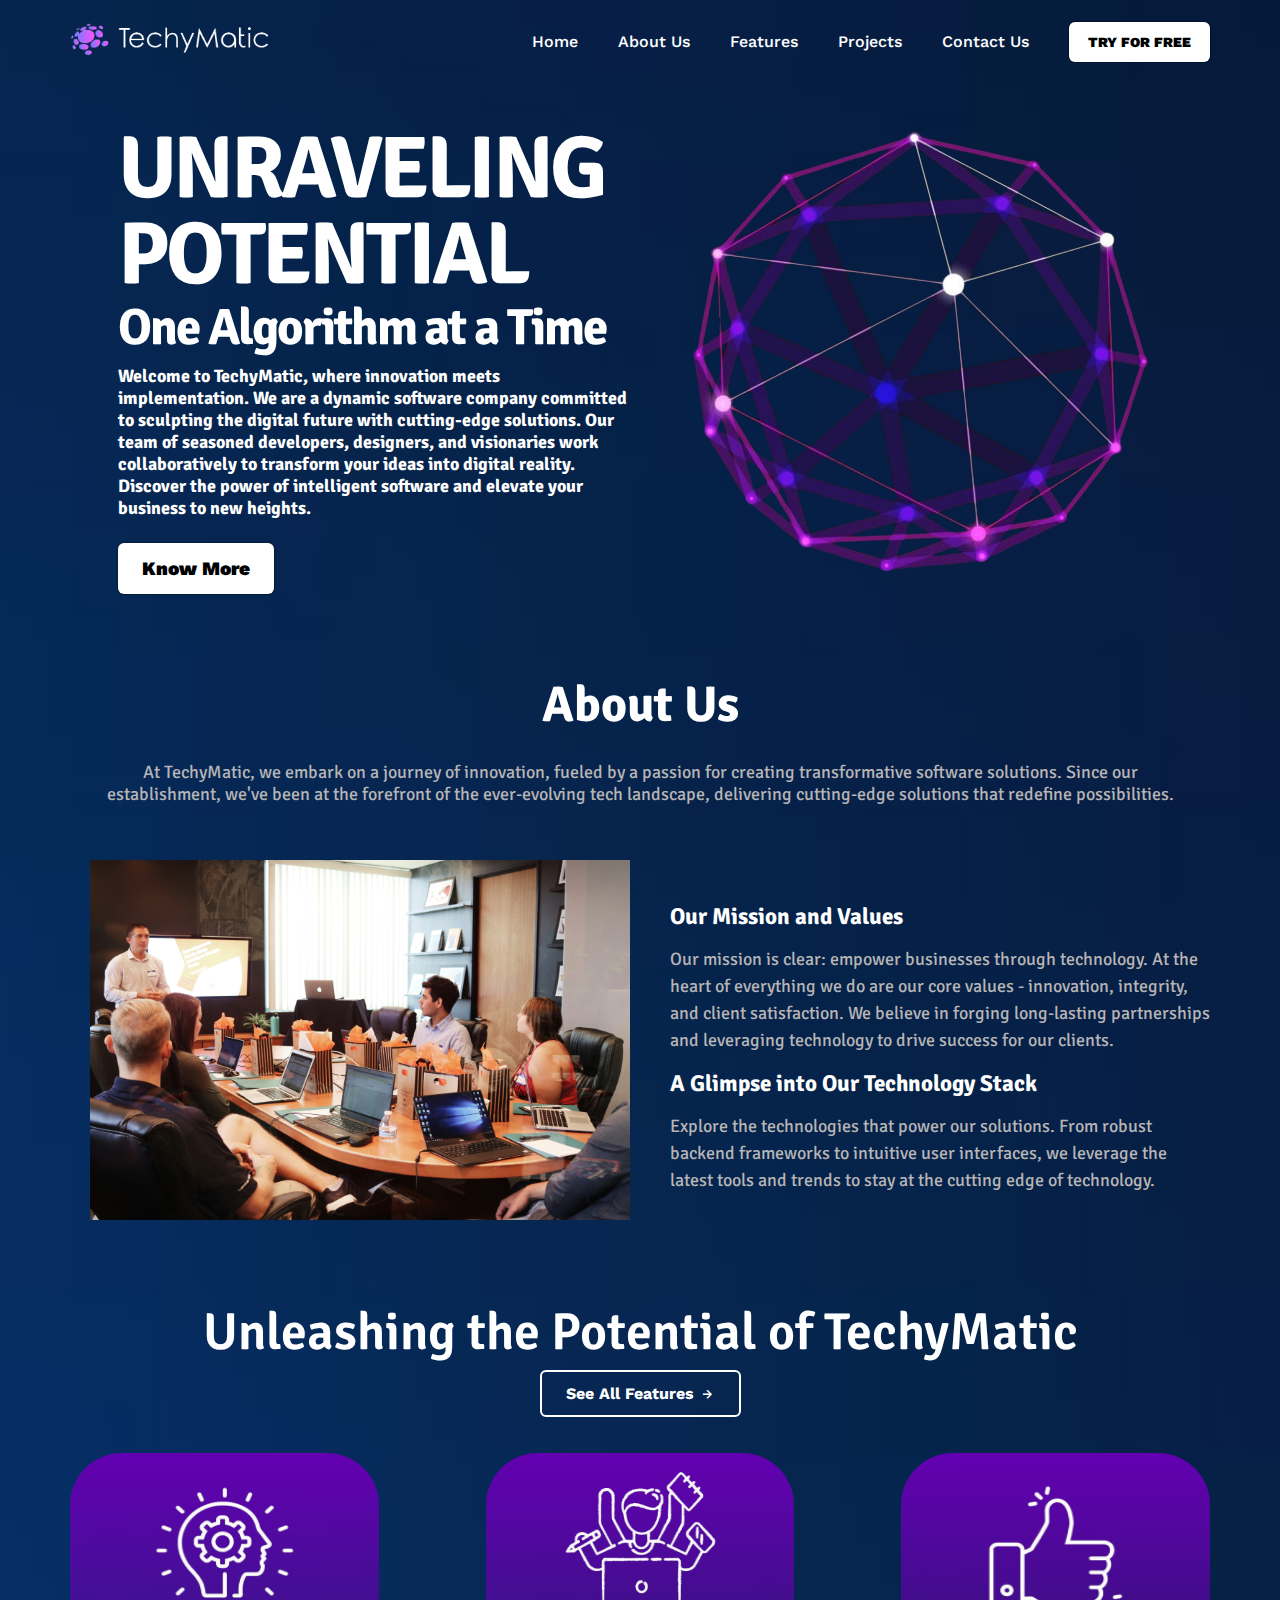
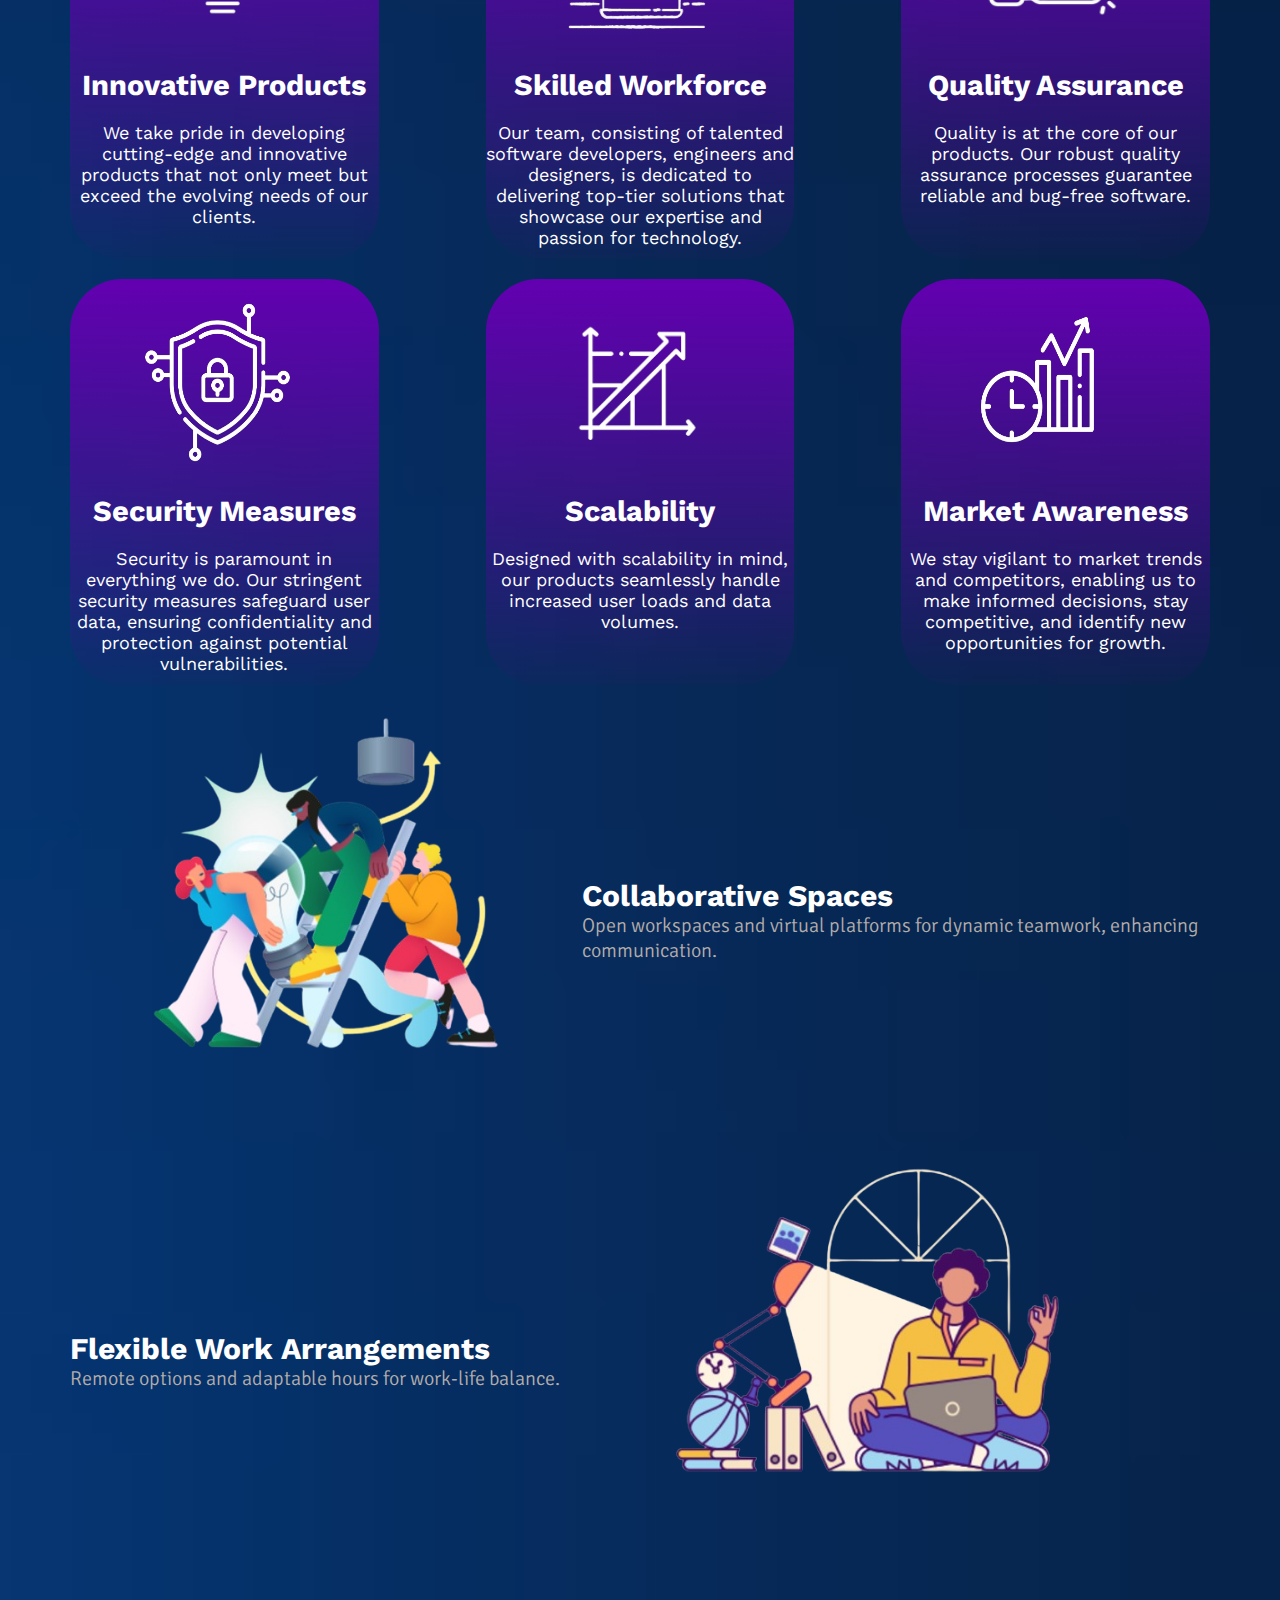
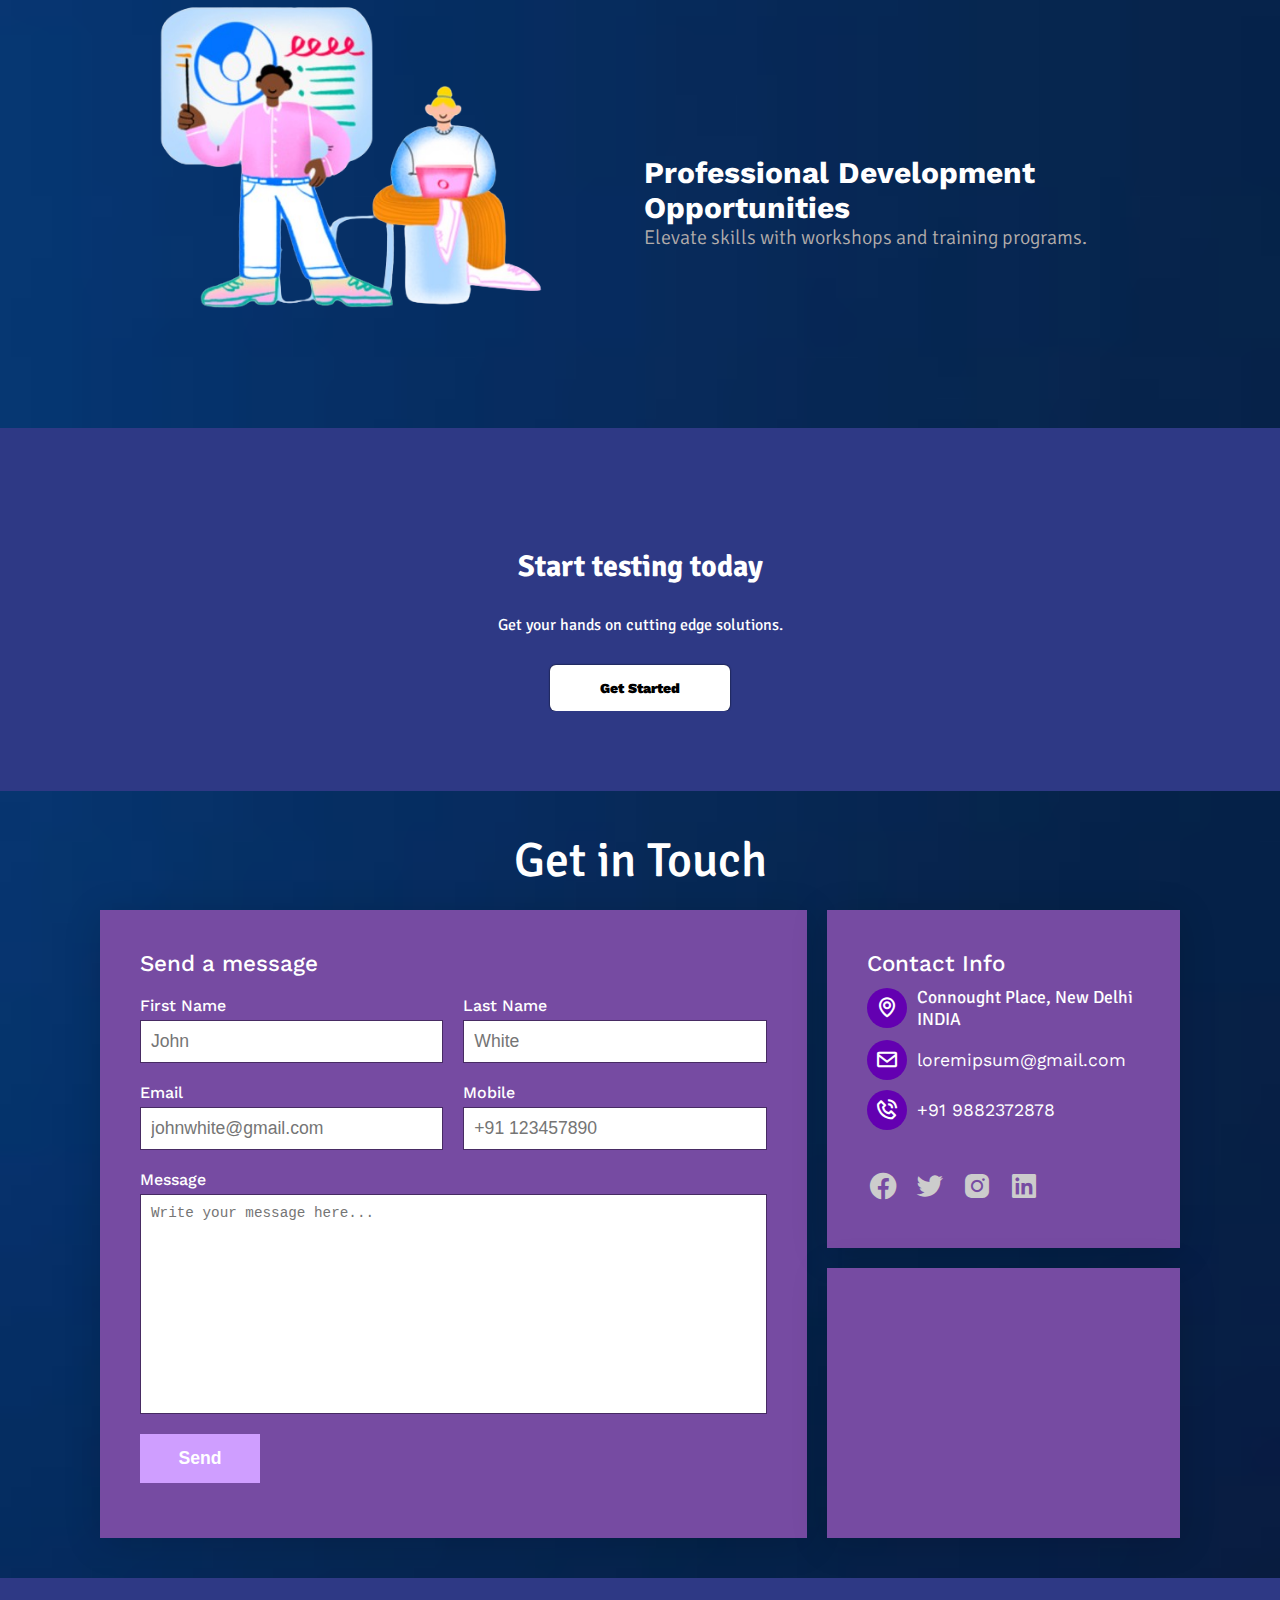
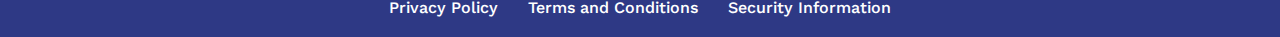
<file: index.html>
<!DOCTYPE html>
<html lang="en">
<head>
    <meta charset="UTF-8">
    <meta name="viewport" content="width=device-width, initial-scale=1.0">
    <title>TechyMatic Software Company</title>
    <link rel="stylesheet" href="style.css">
    <link rel="stylesheet" href="media-queries.css">
    <link href='https://unpkg.com/boxicons@2.1.4/css/boxicons.min.css' rel='stylesheet'>
</head>
<body>
    <section class="nav-hero">
        <nav>
            <div class="container main-nav flex">
                <a href="#" class="logo">
                    <img src="./assets/TechyMatic logo.png" alt="company-logo">
                </a>
                <div class="nav-links" id="nav-links">
                    <ul class="flex">
                        <li><a href="#" class="hover-links">Home</a></li>
                        <li><a href="#about" class="hover-links">About Us</a></li>
                        <li><a href="#features" class="hover-links">Features</a></li>
                        <li><a href="#big" class="hover-links">Projects</a></li>
                        <li><a href="#contact" class="hover-links">Contact Us</a></li>
                        <li class="primary-btn"><a href="#cta" class="hover-links">TRY FOR FREE</a></li>
                    </ul>
                </div>
                <a href="#" class="nav-toggle hover-links" id="nav-toggle">
                    <i class='bx bx-menu'></i>
                </a>
            </div>
        </nav>
    
        <header>
            <div class="container header-section flex">
                <div class="header-left">
                    <h1 class="unravel">UNRAVELING</h1>
                    <h1>POTENTIAL</h1>
                    <h2>One Algorithm at a Time</h2>
                    <p>Welcome to TechyMatic, where innovation meets implementation. We are a dynamic software company committed to sculpting the digital future with cutting-edge solutions. Our team of seasoned developers, designers, and visionaries work collaboratively to transform your ideas into digital reality. Discover the power of intelligent software and elevate your business to new heights.</p>
                    <a href="#about" class="primary-btn-2">Know More</a>
                </div>
                <div class="header-right">
                    <img src="./assets/hero image no shadow.png" alt="sphere wireframe image">
                </div>
            </div>
        </header>
    </section>

    <section class="AboutUs" id="about">
        <div class="heading container">
            <h1>About Us</h1>
            <p>At TechyMatic, we embark on a journey of innovation, fueled by a passion for creating transformative software solutions. Since our establishment, we've been at the forefront of the ever-evolving tech landscape, delivering cutting-edge solutions that redefine possibilities.</p>
        </div>
        <div class="about container">
            <div class="about-image container">
                <img src="./assets/about-us-image.jpg" alt="about us image">
            </div>
            <div class="about-content">
                <h2>Our Mission and Values</h2>
                <p>Our mission is clear: empower businesses through technology. At the heart of everything we do are our core values - innovation, integrity, and client satisfaction. We believe in forging long-lasting partnerships and leveraging technology to drive success for our clients.</p>
                <h2>A Glimpse into Our Technology Stack</h2>
                <p>Explore the technologies that power our solutions. From robust backend frameworks to intuitive user interfaces, we leverage the latest tools and trends to stay at the cutting edge of technology.</p>
            </div>
        </div>
    </section>

    <section class="features-section" id="features">
        <div class="container">
            <div class="features-header">
                <h2>Unleashing the Potential of TechyMatic</h2>
                <div class="see-all-feature-btn">
                    <a href="#" class="secondary-btn">See All Features <i class='bx bx-right-arrow-alt'></i></a>
                </div>
            </div>
            <div class="features-area flex">
                <div class="features-card card1 flex">
                    <div class="image-container">
                        <img src="./assets/feature card1 (2).png" alt="innovation image">
                    </div>
                    <h3>Innovative Products</h3>
                    <p>We take pride in developing cutting-edge and innovative products that not only meet but exceed the evolving needs of our clients.</p>
                </div>
                <div class="features-card card2 flex">
                    <div class="image-container">
                        <img src="./assets/feature card2.png" alt="skills image">
                    </div>
                    <h3>Skilled Workforce</h3>
                    <p>Our team, consisting of talented software developers, engineers and designers, is dedicated to delivering top-tier solutions that showcase our expertise and passion for technology.</p>
                </div>
                <div class="features-card card3 flex">
                    <div class="image-container">
                        <img src="./assets/feature card3.png" alt="thumbs up image">
                    </div>
                    <h3>Quality Assurance</h3>
                    <p>Quality is at the core of our products. Our robust quality assurance processes guarantee reliable and bug-free software.</p>
                </div>
                <div class="features-card card4 flex">
                    <div class="image-container">
                        <img src="./assets/feature card4.png" alt="lock security image">
                    </div>
                    <h3>Security Measures</h3>
                    <p>Security is paramount in everything we do. Our stringent security measures safeguard user data, ensuring confidentiality and protection against potential vulnerabilities.</p>
                </div>
                <div class="features-card card5 flex">
                    <div class="image-container">
                        <img src="./assets/feature card5.png" alt="upward graph image">
                    </div>
                    <h3>Scalability</h3>
                    <p>Designed with scalability in mind, our products seamlessly handle increased user loads and data volumes.</p>
                </div>
                <div class="features-card card6 flex">
                    <div class="image-container">
                        <img src="./assets/feature card6.png" alt="market image">
                    </div>
                    <h3>Market Awareness</h3>
                    <p>We stay vigilant to market trends and competitors, enabling us to make informed decisions, stay competitive, and identify new opportunities for growth.</p>
                </div>
            </div>
        </div>

    </section>

    <section class="big-feature-section" id="big">
        <div class="container flex big-feature-container">
            <div class="feature-img">
                <img src="./assets/collaboration.png" alt="collaboration image">
            </div>
            <div class="feature-desc">
                <h3>Collaborative Spaces</h3>
                <p>Open workspaces and virtual platforms for dynamic teamwork, enhancing communication.</p>
            </div>
        </div>
    </section>
    <section class="big-feature-section">
        <div class="container flex big-feature-container" id="second-big-feture">
            <div class="feature-desc">
                <h3>Flexible Work Arrangements</h3>
                <p>Remote options and adaptable hours for work-life balance.</p>
            </div>
            <div class="feature-img">
                <img src="./assets/work-life.png" alt="working man image">
            </div>
        </div>
    </section>
    <section class="big-feature-section">
        <div class="container flex big-feature-container">
            <div class="feature-img">
                <img src="./assets/professional.png" alt="people in a meeting image">
            </div>
            <div class="feature-desc">
                <h3>Professional Development Opportunities</h3>
                <p>Elevate skills with workshops and training programs.</p>
            </div>
        </div>
    </section>

    <!-- CTA section -->

    <section class="cta-section" id="cta">
        <div class="container flex cta-section-container">
            <h2>Start testing today</h2>
            <p>Get your hands on cutting edge solutions.</p>
            <a href="#" class="cta-btn">Get Started</a>
        </div>
    </section>

    <!-- footer section -->

    <div class="contactUs" id="contact">
        <div class="title">
            <h2>Get in Touch</h2>
        </div>
        <div class="box">
            <div class="contact form">
                <h3>Send a message</h3>
                <form action="save.php" method="post">
                    <div class="formbox">
                        <div class="row50">
                            <div class="inputBox">
                                <span>First Name</span>
                                <input type="text" placeholder="John" name="firstName">
                            </div>
                            <div class="inputBox">
                                <span>Last Name</span>
                                <input type="text" placeholder="White" name="lastName">
                            </div>
                        </div>
                        <div class="row50">
                            <div class="inputBox">
                                <span>Email</span>
                                <input type="email" placeholder="johnwhite@gmail.com" name="email">
                            </div>
                            <div class="inputBox">
                                <span>Mobile</span>
                                <input type="number" placeholder="+91 123457890" name="number">
                            </div>
                        </div>
                        <div class="row100">
                            <div class="inputBox">
                                <span>Message</span>
                                <textarea placeholder="Write your message here..." name="message"></textarea>
                            </div>
                        </div>
                        <div class="row100">
                            <div class="inputBox">
                                <input type="submit" value="Send">
                            </div>
                        </div>
                    </div>
                </form>
            </div>
            <div class="contact info">
                <h3>Contact Info</h3>
                <div class="infoBox">
                    <div>
                        <span><i class='bx bx-map'></i></span>
                        <p>Connought Place, New Delhi <br>INDIA</p>
                    </div>
                    <div>
                        <span><i class='bx bx-envelope'></i></span>
                        <a href="mailto:loremipsum@gmail.com">loremipsum@gmail.com</a>
                    </div>
                    <div>
                        <span><i class='bx bx-phone-call' ></i></span>
                        <a href="tel:+91 9882372878">+91 9882372878</a>
                    </div>
                    <ul class="sci">
                        <li><a href="https://nexusinfo.in/"><i class='bx bxl-facebook-circle' ></i></a></li>
                        <li><a href="https://nexusinfo.in/"><i class='bx bxl-twitter' ></i></a></li>
                        <li><a href="https://nexusinfo.in/"><i class='bx bxl-instagram-alt' ></i></a></li>
                        <li><a href="https://nexusinfo.in/"><i class='bx bxl-linkedin-square' ></i></a></li>
                    </ul>
                </div>
            </div>
            <div class="contact map">
                <iframe src="https://www.google.com/maps/embed?pb=!1m18!1m12!1m3!1d14008.112327979654!2d77.20498719714419!3d28.628920445075593!2m3!1f0!2f0!3f0!3m2!1i1024!2i768!4f13.1!3m3!1m2!1s0x390cfd37b741d057%3A0xcdee88e47393c3f1!2sConnaught%20Place%2C%20New%20Delhi%2C%20Delhi%20110001!5e0!3m2!1sen!2sin!4v1706559368718!5m2!1sen!2sin" style="border:0;" allowfullscreen="" loading="lazy" referrerpolicy="no-referrer-when-downgrade"></iframe>
            </div>
        </div>
    </div>

    <!-- sub footer -->

    <div class="sub-footer">
        <div class="container flex sub-footer-container">
            <a href="#" class="subfooter-links">Privacy Policy</a>
            <a href="#" class="subfooter-links">Terms and Conditions</a>
            <a href="#" class="subfooter-links">Security Information</a>

        </div>
    </div>

    <script src="./index.js"></script>
</body>
</html>
</file>
<file: style.css>
@import url('https://fonts.googleapis.com/css2?family=Work+Sans:wght@200;300;400;500;600&display=swap');
@import url('https://fonts.googleapis.com/css2?family=Signika:wght@300;400;500;600&display=swap');
*{
    margin: 0;
    padding: 0;
    box-sizing: border-box;
}
html{
    scroll-behavior: smooth;
}
.container{
    max-width: 1180px;
    margin-inline: auto;
    padding-inline: 20px;
    overflow: hidden;
}
h1{
    font-family: 'Signika', sans-serif;
}
h2{
    font-family: 'Signika', sans-serif;
}
h3{
    font-family: 'Work Sans', sans-serif;
}
p{
    font-family: 'Signika', sans-serif;
}
ul{
    font-family: 'Work Sans', sans-serif;
}
body{
    background: rgb(48,102,174);
    background: linear-gradient(81deg, rgba(48,102,174,1) 0%, rgba(6,12,28,1) 100%);
}
.flex{
    display: flex;
    align-items: center;
}
body{
    background: url(./assets/hero\ background.jpg), lightgray 50% / cover no-repeat;
    background-repeat: no-repeat;
    background-size: cover;
}
a{
    text-decoration: none;
    font-family: 'Work Sans', sans-serif;
}
.hover-links{
    color: white;
    font-weight: 525;
    transition: 0.2s ease-out;
}
.hover-links:hover{
    background-image: linear-gradient(135deg, #667eea 0%, #764ba2 100%);
    color: transparent;
    background-clip: text;
}
ul{
    list-style: none;
}

.main-nav{
    margin-top: 20px;
    justify-content: space-between;
    position: relative;
}
.logo img{
    width: 200px;
}
.nav-links{
    flex-basis: 730px;
}
.nav-links ul{
    justify-content: end;
    gap: 40px;
}
.nav-toggle{
    display: none;
}
.bx-menu{
    font-size: 10px;
}
.primary-btn a{
    color: black;
    list-style: none;
    background-color: white;
    font-size: 14px;
    font-weight: 900;
    border-radius: 6px;
    padding: 12px 19px;
    box-shadow: 0 0 2px black;
    transition: 0.2s ease-in-out;
}
.primary-btn a:hover{
    color: white;   
    background: linear-gradient(135deg, #667eea 0%, #764ba2 100%);
}

/* header-section */

header{
    padding: 50px 20px 0;
}

.header-section{
    justify-content: center;
    gap: 30px;
}
.header-left{
    max-width: 40vw;
}
.header-left .unravel{
    font-size: 88px;
    font-weight: 700;
    height: 86px;
    margin-top: 20px;
    letter-spacing: -3.52px;
    color: white;
}
.header-left h1{
    font-size: 88px;
    font-weight: 700;
    height: 86px;
    letter-spacing: -3.52px;
    color: white;
    translate: 0 -40px;
}
.header-right img{
    width: 100%;
}
.header-left h2{
    font-size: 51px;
    font-weight: 700;
    letter-spacing: -2.04px;
    color: white;
    translate: 0 -30px;
}
.header-left p{
    color: white;
    font-size: 18px;
    font-weight: 700;
    translate:0 -24px;
}
.primary-btn-2 {
    color: black;
    list-style: none;
    background-color: white;
    font-size: 19px;
    font-weight: 900;
    border-radius: 6px;
    padding: 14px 24px;
    box-shadow: 0 0 2px black;
    transition: 0.2s ease-in-out;
    display: inline-block;
}
.primary-btn-2:hover{
    color: white;   
    background: linear-gradient(135deg, #667eea 0%, #764ba2 100%);
}

/* about us section */
.AboutUs{
    padding: 40px 20px 0;
    margin-bottom: 40px;
}
.heading{
    width: 90%;
    display: flex;
    justify-content: center;
    align-items: center;
    flex-direction: column;
    text-align: center;
    margin: 20px auto;
}
.heading h1{
    font-size: 50px;
    color: white;
    margin-bottom: 25px;
    position: relative;
}
.heading h1::after{
    content: "";
    position: absolute;
    width: 100%;
    height: 4px;
    display: block;
    margin: 0 auto;
}
.heading p{
    font-size: 18px;
    color: #b7b5b5;
    margin-bottom: 35px;
}
.about{
    display: flex;
    justify-content: space-between;
    align-items: center;
    flex-wrap: wrap;
}
.about-image{
    flex: 1;
    margin-right: 20px;
    overflow: hidden;
}
.about-image img{
    max-width: 100%;
    height: auto;
    display: block;
    transition: 0.5 ease-in;
}
.about-content{
    flex: 1;
}
.about-content h2{
    font-size: 23px;
    margin-top: 15px;
    margin-bottom: 15px;
    color: white;
}
.about-content p{
    font-size: 18px;
    line-height: 1.5;
    color: #b7b5b5;
}

@media screen and (max-width: 768px) {
    .heading{
        padding: 0 20px;
    }
    .heading h1{
        font-size: 36px;
    }
    .heading p{
        font-size: 17px;
        margin-bottom: 0px;
    }
    .about{
        padding: 20px;
        flex-direction: column;
    }
    .about-image{
        margin-right: 0px;
        margin-bottom: 20px;
    }
    .about-content p{
        padding: 0px;
        font-size: 16px;
    }
}

/* ---features-section--- */
.features-section{
    background-size: cover;
    padding: 40px 20px 0;
}
.secondary-btn{
    border: 2px solid white;
    color: white;
    border-radius: 6px;
    font-weight: 700;
    padding: 12px 24px;
    margin-left: auto;
    margin-right: auto;
    width: 18%;
    transition: 0.2s ease-in-out;
}
.bx-right-arrow-alt{
    translate: 0 2px;
}
.secondary-btn:hover{
    border-color: #5B03A4;
    color: #5B03A4;
}
.features-header{
    text-align: center;
}
.features-header h2{
    color: white;
    font-size: 52px;
    font-weight: 600;
    margin-bottom: 20px;
}
.features-area{
    flex-wrap: wrap;
    justify-content: space-between;
    margin-top: 50px;
    gap:20px;
}
.features-card{
    flex-direction: column;
    max-width: 308.665px;
    height: 405.721px;
    background: linear-gradient(180deg, #6300B1 0%, rgba(90, 0, 104, 0.05) 100%);
    border-radius: 52px;
    gap: 20px;
    text-align: center;
}
.features-card h3{
    font-size: 29px;
    color: white;
}
.features-card p{
    font-family: 'Work Sans', sans-serif;
    font-size: 18px;
    color: white;
}
.image-container{
    width: 301px;
    height: 195px;
}
.image-container img{
    width: 100%;
    height: 100%;
}

/* big feature section */

.big-feature-section{
   padding: 30px 20px 0;
}
.feature-img{
    width: 615px;
    height: 411px;
}
.feature-img img{
    width: 100%;
}

.feature-desc h3{
    font-size: 30px;
    color: white;
}
.feature-desc p{
    font-size: 20px;
    color: rgb(178, 172, 170);
    font-weight: 300;
}

/* cta-section */

.cta-btn{
    color: black;
    list-style: none;
    background-color: white;
    font-size: 14px;
    font-weight: 900;
    border-radius: 6px;
    padding: 15px 50px;
    box-shadow: 0 0 2px black;
    transition: 0.2s ease-in-out;
}
.cta-btn:hover{
    color: white;   
    background: linear-gradient(135deg, #667eea 0%, #764ba2 100%);
}
.cta-section-container{
    flex-direction: column;
    gap: 30px;
    color: white;
}
.cta-section{
    margin-top: 20px;
    padding: 120px 20px 80px;
    background-color: #2e3985;
}
.cta-section-container h2{
    font-size:30px ;
}

/* footer */
.company-logo img{
    width: 200px;
}
.link-column{
    flex-direction: column;
    align-items: flex-start;
    gap: 20px;
}
.link-column h4{
    font-family: 'Work Sans', sans-serif;
    font-size: 20px;
    color: #764ba2;
}
.footer-container{
    align-items: flex-start;
    justify-content: space-between;
}
footer{
    padding-block: 80px;
    /* background-color: #482ebb; */
}
.footer-links{
    color: white;
    font-weight: 525;
    transition: 0.2s ease-out;
}
.footer-links:hover{
    background-image: linear-gradient(81deg, rgba(1,64,148,1) 0%, rgba(6,12,28,1) 100%);
    color: transparent;
    background-clip: text;
}
.bxs-map-pin{
    font-size: 15px;
}

/* sub-footer */
.sub-footer{
    background-color:#2e3985 ;
    padding: 20px;
}
.sub-footer-container{
    flex-direction: row;
    justify-content: center;
    gap: 30px;
}
.subfooter-links{
    color: white;
    font-weight: 525;
    transition: 0.2s ease-out;
}
.subfooter-links:hover{
    background-image: linear-gradient(135deg, #667eea 0%, #764ba2 100%);
    color: transparent;
    background-clip: text;
}


.contactUs{
    position: relative;
    width: 100%;
    padding: 40px 100px;
}
.contactUs .title{
    display: flex;
    justify-content: center;
    align-items: center;
    font-size: 2em;
}
.contactUs .title h2{
    color: white;
    font-weight: 500;
}
.form{
    grid-area: form;
}
.info{
    grid-area: info;
}
.map{
    grid-area: map;
}
.contact{
    padding: 40px;
    background: #764ba2;
    box-shadow: 0 5px 35px rgba(0,0,0,0.15);
}
.box{
    position: relative;
    display: grid;
    grid-template-columns: 2fr 1fr;
    grid-template-rows: 5fr 4fr;
    grid-template-areas: 
    "form info"
    "form map";
    grid-gap: 20px;
    margin-top: 20px;
}
.contact h3{
    color: white;
    font-weight: 500;
    font-size: 1.4em;
    margin-bottom: 10px;
}
.formbox{
    position: relative;
    width: 100%;
}
.formbox .row50{
    display: flex;
    gap: 20px;
}
.inputBox{
    display: flex;
    flex-direction: column;
    margin-bottom: 10px;
    width: 50%;
}
.formbox .row100 .inputBox{
    width: 100%;
}
.inputBox span{
    font-family: 'Work Sans', sans-serif;
    color: white;
    margin-top: 10px;
    margin-bottom: 5px;
    font-weight: 500;
}
.inputBox input{
    padding: 10px;
    font-size: 1.1em;
    outline: none;
    border: 1px solid #472b63 ;
}
.inputBox textarea{
    padding: 10px;
    font-size: 1.1em;
    outline: none;
    border: 1px solid #472b63 ;
    resize: none;
    min-height: 220px;
    margin-bottom: 10px;
}
.inputBox input[type="submit"]{
    background: #cf9eff;
    color: white;
    border: none;
    font-size: 1.1em;
    max-width: 120px;
    font-weight: 700;
    cursor: pointer;
    padding: 14px 15px;
}
.inputBox::placeholder{
    color: #999;
}
.info{
    color: white;
}
.info .infoBox div{
    display: flex;
    align-items: center;
    margin-bottom: 10px;
}
.info .infoBox div span{
    min-width:40px ;
    height: 40px;
    background: #6300B1;
    color: white;
    display: flex;
    justify-content: center;
    align-items: center;
    font-size: 1.5em;
    border-radius: 50%;
    margin-right: 10px;
}
.info .infoBox div p{
    color: white;
    font-size: 1.1em;
}
.info .infoBox div a{
    color: white;
    text-decoration: none;
    font-size: 1.1em;
}
.sci{
    display: flex;
    margin-top: 40px;
}
.sci li{
    list-style: none;
    margin-right: 15px;
}
.sci li a{
    color: white;
    font-size: 2em;
    color: #ccc;
}
.sci li a:hover{
    color: white;
}
.map{
    padding: 0;
}
.map iframe{
    width: 100%;
    height: 100%;
}

@media (max-width: 991px){
    body{
        background: #764ba2;
    }
    .contactUs{
        padding: 20px;
    }
    .box{
        grid-template-columns: 1fr;
        grid-template-rows: auto;
        grid-template-areas: 
        "form"
        "info"
        "map";
    }
    .map{
        min-height: 300px;
    }
    .formbox .row50{
        display: flex;
        gap: 0px;
        flex-direction: column;    
    }
    .inputBox{
        width: 100%;
    }
    .contact{
        padding: 30px;
    }
}
</file>
<file: media-queries.css>
@media screen and (max-width: 991px) {
    body{
        background: rgb(48,102,174);
        background: linear-gradient(81deg, rgba(48,102,174,1) 0%, rgba(6,12,28,1) 100%);
    }
    h3{
        font-size: 1.2rem;
    }
    .nav-toggle{
        display: block;
        margin-right: 20px;
    }
    .main-nav{
        overflow: initial;
    }
    .nav-links{
        position: absolute;
        background-color: #2e3985;
        left: -100%;
        Z-index: 1;
        top: 100%;
        width: 100%;
        padding-block: 20px;
        transition: 0.2s ease-in-out;
    }
    .active{
        left: 0;

    }
    .nav-links ul{
        flex-direction: column;
    }
    .cta-section{
        padding-block: 80px;
    }
    .bx-menu{
        font-size: 30px;
    }
}


@media screen and (max-width: 767px) {
    .header-section{
        flex-direction: column-reverse;
    }
    .header-left{
        max-width: 100vw;
        text-align: center;
    }
    .primary-btn-2{
        width: 100%;
    }
    .big-feature-container{
        flex-direction: column;
    }
    #second-big-feture{
        flex-direction: column-reverse;
    }
}


@media screen and (max-width: 479px){
    h1{
        font-size: 2rem;
    }
    .bx-menu{
        font-size: 25px;
    }
    .header-left .unravel{
        font-size: 4rem;
    }
    h2{
        font-size: 1.5rem;
    }
    p{
        font-size: 1rem;
    }
    .header-left h1{
        font-size: 4rem;
    }
    .header-left h2{
        font-size: 2.4rem;
    }
    .header-left p{
        font-size: 1rem;
    }
    .features-card{
        min-width: 100%;
    }
    .features-header h2{
        font-size:2.4rem;
    }
    .features-card h3{
        font-size: 2rem;
    }

    .feature-img{
        width: 540px;
    }
    .subfooter-links{
        font-size: 0.64rem;
    }
}
</file>
